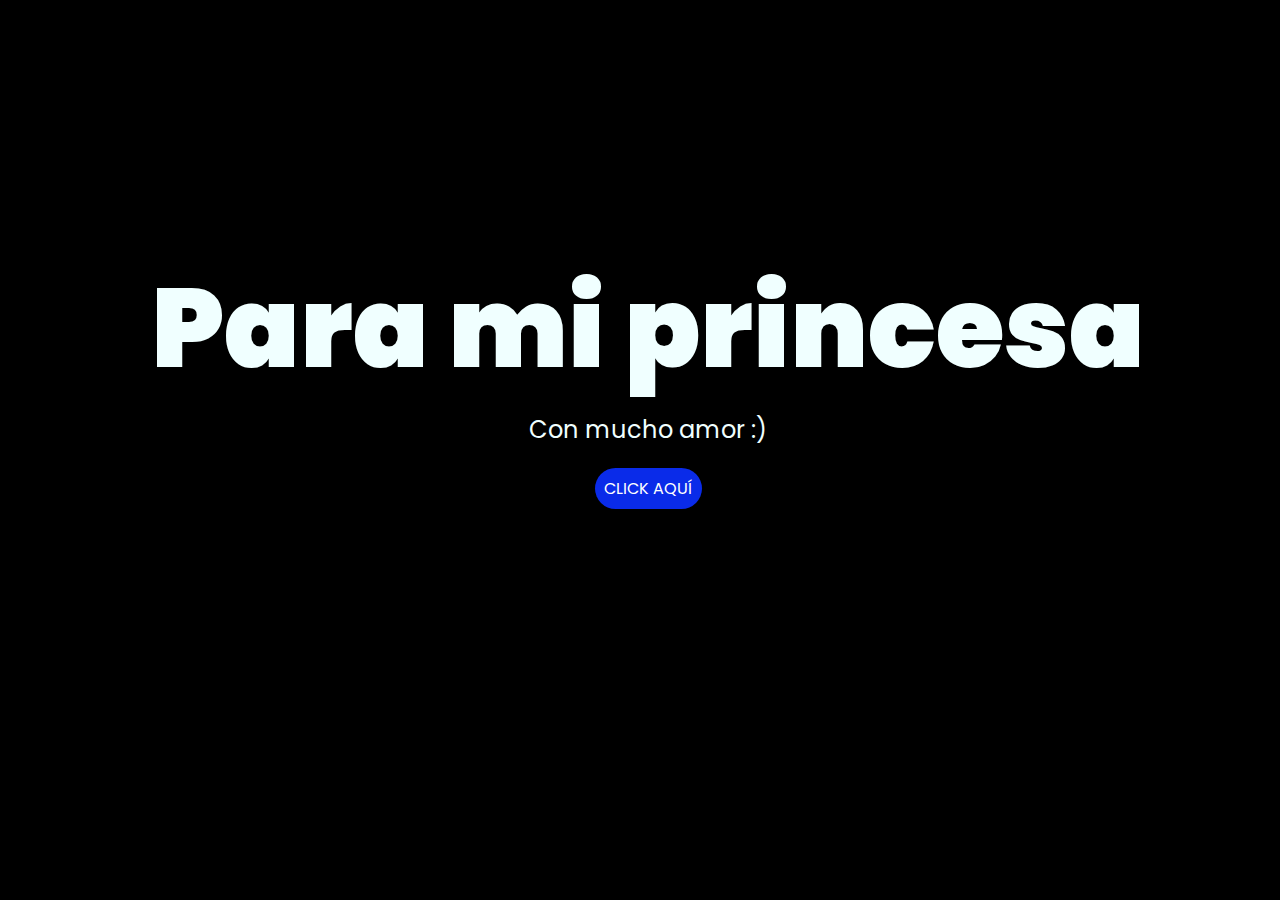
<file: index.html>
<!DOCTYPE html>
<html lang="es">

<head>
    <meta charset="UTF-8">
    <meta http-equiv="X-UA-Compatible" content="IE=edge">
    <meta name="viewport" content="width=device-width, initial-scale=1.0">
    <link rel="stylesheet" href="css/style.css">
    <link rel="icon" href="img/flowers.png" type="image/x-icon">
    <title>Flowers</title>
</head>

<body>
    <div class="greetings">
        <span>Para</span>
        <span> </span>
        <span>mi</span>
        <span> </span>
        <span>princesa</span>
        
    </div>
    <div class="description">
        <span>Con mucho amor :)</span>
    </div>
    <div class="button">
        <button class="botones">
            <a href="pages/flower.html" style="color: #fff;">CLICK AQUÍ</a>
        </button>
    </div>

</body>

</html>
</file>
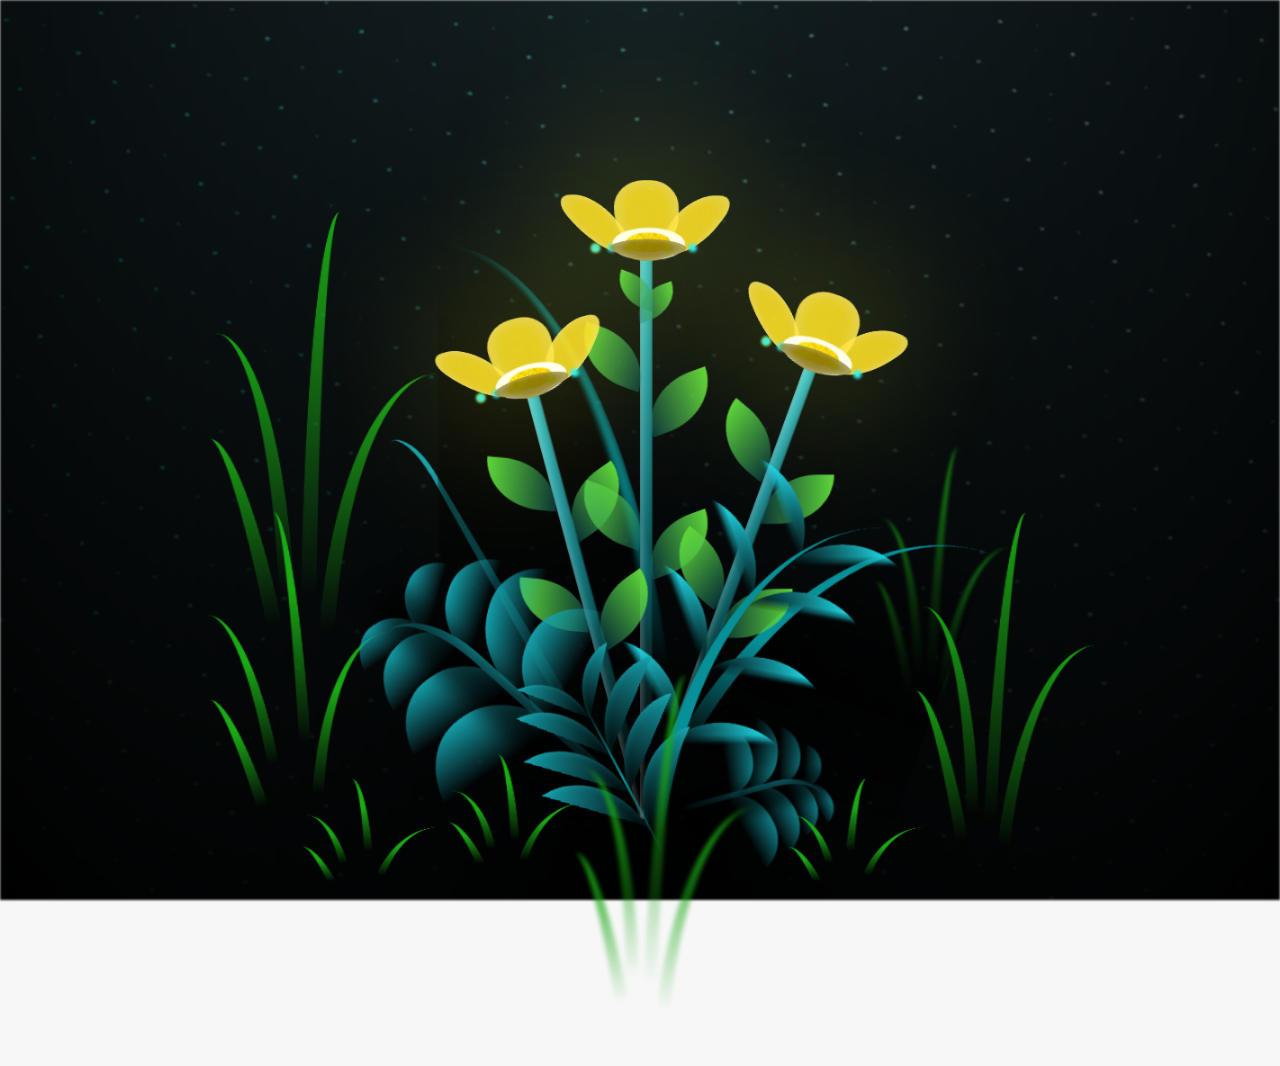
<file: flower.html>
<!DOCTYPE html>
<html lang="es">
  <head>
    <meta charset="UTF-8" />
    <meta http-equiv="X-UA-Compatible" content="IE=edge" />
    <meta name="viewport" content="width=device-width, initial-scale=1.0" />
    <link rel="stylesheet" href="css/main.css" />
    <link rel="icon" href="img/flowers.png" type="image/x-icon" />
    <title>Flower</title>
  </head>
  <body class="container">
    <audio src="sound/ChristianBasso&HaienQiu-Flowers.mp3" autoplay></audio>
    <div id="lyrics">
     
    </div>
    <h1 class="titulo">Estas flores amarillas no son más que un reflejo tímido de la luz que nace en tu sonrisa. Eres el sol que disuelve mis sombras, la melodía que vuelve hermoso el silencio. Gracias por iluminar mi vida con tu presencia</h1>
  
    <div class="night"></div>
    <div class="flowers">
      <div class="flower flower--1">
        <div class="flower__leafs flower__leafs--1">
          <div class="flower__leaf flower__leaf--1"></div>
          <div class="flower__leaf flower__leaf--2"></div>
          <div class="flower__leaf flower__leaf--3"></div>
          <div class="flower__leaf flower__leaf--4"></div>
          <div class="flower__white-circle"></div>

          <div class="flower__light flower__light--1"></div>
          <div class="flower__light flower__light--2"></div>
          <div class="flower__light flower__light--3"></div>
          <div class="flower__light flower__light--4"></div>
          <div class="flower__light flower__light--5"></div>
          <div class="flower__light flower__light--6"></div>
          <div class="flower__light flower__light--7"></div>
          <div class="flower__light flower__light--8"></div>
        </div>
        <div class="flower__line">
          <div class="flower__line__leaf flower__line__leaf--1"></div>
          <div class="flower__line__leaf flower__line__leaf--2"></div>
          <div class="flower__line__leaf flower__line__leaf--3"></div>
          <div class="flower__line__leaf flower__line__leaf--4"></div>
          <div class="flower__line__leaf flower__line__leaf--5"></div>
          <div class="flower__line__leaf flower__line__leaf--6"></div>
        </div>
      </div>

      <div class="flower flower--2">
        <div class="flower__leafs flower__leafs--2">
          <div class="flower__leaf flower__leaf--1"></div>
          <div class="flower__leaf flower__leaf--2"></div>
          <div class="flower__leaf flower__leaf--3"></div>
          <div class="flower__leaf flower__leaf--4"></div>
          <div class="flower__white-circle"></div>

          <div class="flower__light flower__light--1"></div>
          <div class="flower__light flower__light--2"></div>
          <div class="flower__light flower__light--3"></div>
          <div class="flower__light flower__light--4"></div>
          <div class="flower__light flower__light--5"></div>
          <div class="flower__light flower__light--6"></div>
          <div class="flower__light flower__light--7"></div>
          <div class="flower__light flower__light--8"></div>
        </div>
        <div class="flower__line">
          <div class="flower__line__leaf flower__line__leaf--1"></div>
          <div class="flower__line__leaf flower__line__leaf--2"></div>
          <div class="flower__line__leaf flower__line__leaf--3"></div>
          <div class="flower__line__leaf flower__line__leaf--4"></div>
        </div>
      </div>

      <div class="flower flower--3">
        <div class="flower__leafs flower__leafs--3">
          <div class="flower__leaf flower__leaf--1"></div>
          <div class="flower__leaf flower__leaf--2"></div>
          <div class="flower__leaf flower__leaf--3"></div>
          <div class="flower__leaf flower__leaf--4"></div>
          <div class="flower__white-circle"></div>

          <div class="flower__light flower__light--1"></div>
          <div class="flower__light flower__light--2"></div>
          <div class="flower__light flower__light--3"></div>
          <div class="flower__light flower__light--4"></div>
          <div class="flower__light flower__light--5"></div>
          <div class="flower__light flower__light--6"></div>
          <div class="flower__light flower__light--7"></div>
          <div class="flower__light flower__light--8"></div>
        </div>
        <div class="flower__line">
          <div class="flower__line__leaf flower__line__leaf--1"></div>
          <div class="flower__line__leaf flower__line__leaf--2"></div>
          <div class="flower__line__leaf flower__line__leaf--3"></div>
          <div class="flower__line__leaf flower__line__leaf--4"></div>
        </div>
      </div>

      <div class="grow-ans" style="--d: 1.2s">
        <div class="flower__g-long">
          <div class="flower__g-long__top"></div>
          <div class="flower__g-long__bottom"></div>
        </div>
      </div>

      <div class="growing-grass">
        <div class="flower__grass flower__grass--1">
          <div class="flower__grass--top"></div>
          <div class="flower__grass--bottom"></div>
          <div class="flower__grass__leaf flower__grass__leaf--1"></div>
          <div class="flower__grass__leaf flower__grass__leaf--2"></div>
          <div class="flower__grass__leaf flower__grass__leaf--3"></div>
          <div class="flower__grass__leaf flower__grass__leaf--4"></div>
          <div class="flower__grass__leaf flower__grass__leaf--5"></div>
          <div class="flower__grass__leaf flower__grass__leaf--6"></div>
          <div class="flower__grass__leaf flower__grass__leaf--7"></div>
          <div class="flower__grass__leaf flower__grass__leaf--8"></div>
          <div class="flower__grass__overlay"></div>
        </div>
      </div>

      <div class="growing-grass">
        <div class="flower__grass flower__grass--2">
          <div class="flower__grass--top"></div>
          <div class="flower__grass--bottom"></div>
          <div class="flower__grass__leaf flower__grass__leaf--1"></div>
          <div class="flower__grass__leaf flower__grass__leaf--2"></div>
          <div class="flower__grass__leaf flower__grass__leaf--3"></div>
          <div class="flower__grass__leaf flower__grass__leaf--4"></div>
          <div class="flower__grass__leaf flower__grass__leaf--5"></div>
          <div class="flower__grass__leaf flower__grass__leaf--6"></div>
          <div class="flower__grass__leaf flower__grass__leaf--7"></div>
          <div class="flower__grass__leaf flower__grass__leaf--8"></div>
          <div class="flower__grass__overlay"></div>
        </div>
      </div>

      <div class="grow-ans" style="--d: 2.4s">
        <div class="flower__g-right flower__g-right--1">
          <div class="leaf"></div>
        </div>
      </div>

      <div class="grow-ans" style="--d: 2.8s">
        <div class="flower__g-right flower__g-right--2">
          <div class="leaf"></div>
        </div>
      </div>

      <div class="grow-ans" style="--d: 2.8s">
        <div class="flower__g-front">
          <div
            class="flower__g-front__leaf-wrapper flower__g-front__leaf-wrapper--1"
          >
            <div class="flower__g-front__leaf"></div>
          </div>
          <div
            class="flower__g-front__leaf-wrapper flower__g-front__leaf-wrapper--2"
          >
            <div class="flower__g-front__leaf"></div>
          </div>
          <div
            class="flower__g-front__leaf-wrapper flower__g-front__leaf-wrapper--3"
          >
            <div class="flower__g-front__leaf"></div>
          </div>
          <div
            class="flower__g-front__leaf-wrapper flower__g-front__leaf-wrapper--4"
          >
            <div class="flower__g-front__leaf"></div>
          </div>
          <div
            class="flower__g-front__leaf-wrapper flower__g-front__leaf-wrapper--5"
          >
            <div class="flower__g-front__leaf"></div>
          </div>
          <div
            class="flower__g-front__leaf-wrapper flower__g-front__leaf-wrapper--6"
          >
            <div class="flower__g-front__leaf"></div>
          </div>
          <div
            class="flower__g-front__leaf-wrapper flower__g-front__leaf-wrapper--7"
          >
            <div class="flower__g-front__leaf"></div>
          </div>
          <div
            class="flower__g-front__leaf-wrapper flower__g-front__leaf-wrapper--8"
          >
            <div class="flower__g-front__leaf"></div>
          </div>
          <div class="flower__g-front__line"></div>
        </div>
      </div>

      <div class="grow-ans" style="--d: 3.2s">
        <div class="flower__g-fr">
          <div class="leaf"></div>
          <div class="flower__g-fr__leaf flower__g-fr__leaf--1"></div>
          <div class="flower__g-fr__leaf flower__g-fr__leaf--2"></div>
          <div class="flower__g-fr__leaf flower__g-fr__leaf--3"></div>
          <div class="flower__g-fr__leaf flower__g-fr__leaf--4"></div>
          <div class="flower__g-fr__leaf flower__g-fr__leaf--5"></div>
          <div class="flower__g-fr__leaf flower__g-fr__leaf--6"></div>
          <div class="flower__g-fr__leaf flower__g-fr__leaf--7"></div>
          <div class="flower__g-fr__leaf flower__g-fr__leaf--8"></div>
        </div>
      </div>

      <div class="long-g long-g--0">
        <div class="grow-ans" style="--d: 3s">
          <div class="leaf leaf--0"></div>
        </div>
        <div class="grow-ans" style="--d: 2.2s">
          <div class="leaf leaf--1"></div>
        </div>
        <div class="grow-ans" style="--d: 3.4s">
          <div class="leaf leaf--2"></div>
        </div>
        <div class="grow-ans" style="--d: 3.6s">
          <div class="leaf leaf--3"></div>
        </div>
      </div>

      <div class="long-g long-g--1">
        <div class="grow-ans" style="--d: 3.6s">
          <div class="leaf leaf--0"></div>
        </div>
        <div class="grow-ans" style="--d: 3.8s">
          <div class="leaf leaf--1"></div>
        </div>
        <div class="grow-ans" style="--d: 4s">
          <div class="leaf leaf--2"></div>
        </div>
        <div class="grow-ans" style="--d: 4.2s">
          <div class="leaf leaf--3"></div>
        </div>
      </div>

      <div class="long-g long-g--2">
        <div class="grow-ans" style="--d: 4s">
          <div class="leaf leaf--0"></div>
        </div>
        <div class="grow-ans" style="--d: 4.2s">
          <div class="leaf leaf--1"></div>
        </div>
        <div class="grow-ans" style="--d: 4.4s">
          <div class="leaf leaf--2"></div>
        </div>
        <div class="grow-ans" style="--d: 4.6s">
          <div class="leaf leaf--3"></div>
        </div>
      </div>

      <div class="long-g long-g--3">
        <div class="grow-ans" style="--d: 4s">
          <div class="leaf leaf--0"></div>
        </div>
        <div class="grow-ans" style="--d: 4.2s">
          <div class="leaf leaf--1"></div>
        </div>
        <div class="grow-ans" style="--d: 3s">
          <div class="leaf leaf--2"></div>
        </div>
        <div class="grow-ans" style="--d: 3.6s">
          <div class="leaf leaf--3"></div>
        </div>
      </div>

      <div class="long-g long-g--4">
        <div class="grow-ans" style="--d: 4s">
          <div class="leaf leaf--0"></div>
        </div>
        <div class="grow-ans" style="--d: 4.2s">
          <div class="leaf leaf--1"></div>
        </div>
        <div class="grow-ans" style="--d: 3s">
          <div class="leaf leaf--2"></div>
        </div>
        <div class="grow-ans" style="--d: 3.6s">
          <div class="leaf leaf--3"></div>
        </div>
      </div>

      <div class="long-g long-g--5">
        <div class="grow-ans" style="--d: 4s">
          <div class="leaf leaf--0"></div>
        </div>
        <div class="grow-ans" style="--d: 4.2s">
          <div class="leaf leaf--1"></div>
        </div>
        <div class="grow-ans" style="--d: 3s">
          <div class="leaf leaf--2"></div>
        </div>
        <div class="grow-ans" style="--d: 3.6s">
          <div class="leaf leaf--3"></div>
        </div>
      </div>

      <div class="long-g long-g--6">
        <div class="grow-ans" style="--d: 4.2s">
          <div class="leaf leaf--0"></div>
        </div>
        <div class="grow-ans" style="--d: 4.4s">
          <div class="leaf leaf--1"></div>
        </div>
        <div class="grow-ans" style="--d: 4.6s">
          <div class="leaf leaf--2"></div>
        </div>
        <div class="grow-ans" style="--d: 4.8s">
          <div class="leaf leaf--3"></div>
        </div>
      </div>

      <div class="long-g long-g--7">
        <div class="grow-ans" style="--d: 3s">
          <div class="leaf leaf--0"></div>
        </div>
        <div class="grow-ans" style="--d: 3.2s">
          <div class="leaf leaf--1"></div>
        </div>
        <div class="grow-ans" style="--d: 3.5s">
          <div class="leaf leaf--2"></div>
        </div>
        <div class="grow-ans" style="--d: 3.6s">
          <div class="leaf leaf--3"></div>
        </div>
      </div>
    </div>
    <script src="anim.js"></script>
    <script src="main.js"></script>
  </body>
</html>
</file>
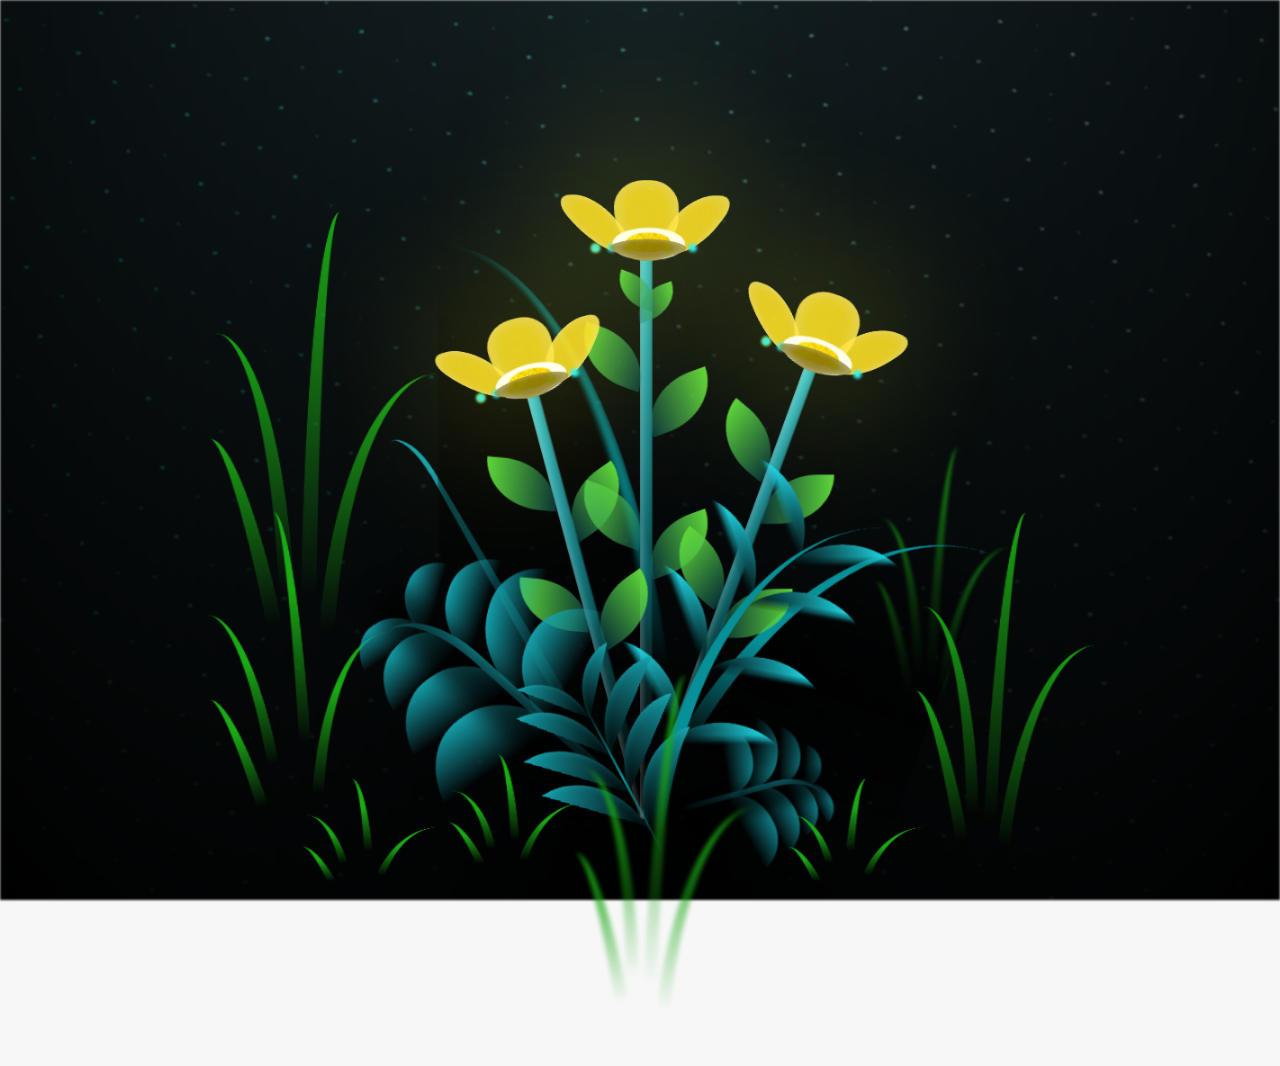
<file: pages/flower.html>
<!DOCTYPE html>
<html lang="es">
  <head>
    <meta charset="UTF-8" />
    <meta http-equiv="X-UA-Compatible" content="IE=edge" />
    <meta name="viewport" content="width=device-width, initial-scale=1.0" />
    <link rel="stylesheet" href="../css/main.css" />
    <link rel="icon" href="../img/flowers.png" type="image/x-icon" />
    <title>Flower</title>
  </head>
  <body class="container">
    <audio src="../sound/ChristianBasso&HaienQiu-Flowers.mp3" autoplay></audio>
    <div id="lyrics">
     
    </div>
    <h1 class="titulo">Estas flores amarillas no son más que un reflejo tímido de la luz que nace en tu sonrisa. Eres el sol que disuelve mis sombras, la melodía que vuelve hermoso el silencio. Gracias por iluminar mi vida con tu presencia</h1>
  
    <div class="night"></div>
    <div class="flowers">
      <div class="flower flower--1">
        <div class="flower__leafs flower__leafs--1">
          <div class="flower__leaf flower__leaf--1"></div>
          <div class="flower__leaf flower__leaf--2"></div>
          <div class="flower__leaf flower__leaf--3"></div>
          <div class="flower__leaf flower__leaf--4"></div>
          <div class="flower__white-circle"></div>

          <div class="flower__light flower__light--1"></div>
          <div class="flower__light flower__light--2"></div>
          <div class="flower__light flower__light--3"></div>
          <div class="flower__light flower__light--4"></div>
          <div class="flower__light flower__light--5"></div>
          <div class="flower__light flower__light--6"></div>
          <div class="flower__light flower__light--7"></div>
          <div class="flower__light flower__light--8"></div>
        </div>
        <div class="flower__line">
          <div class="flower__line__leaf flower__line__leaf--1"></div>
          <div class="flower__line__leaf flower__line__leaf--2"></div>
          <div class="flower__line__leaf flower__line__leaf--3"></div>
          <div class="flower__line__leaf flower__line__leaf--4"></div>
          <div class="flower__line__leaf flower__line__leaf--5"></div>
          <div class="flower__line__leaf flower__line__leaf--6"></div>
        </div>
      </div>

      <div class="flower flower--2">
        <div class="flower__leafs flower__leafs--2">
          <div class="flower__leaf flower__leaf--1"></div>
          <div class="flower__leaf flower__leaf--2"></div>
          <div class="flower__leaf flower__leaf--3"></div>
          <div class="flower__leaf flower__leaf--4"></div>
          <div class="flower__white-circle"></div>

          <div class="flower__light flower__light--1"></div>
          <div class="flower__light flower__light--2"></div>
          <div class="flower__light flower__light--3"></div>
          <div class="flower__light flower__light--4"></div>
          <div class="flower__light flower__light--5"></div>
          <div class="flower__light flower__light--6"></div>
          <div class="flower__light flower__light--7"></div>
          <div class="flower__light flower__light--8"></div>
        </div>
        <div class="flower__line">
          <div class="flower__line__leaf flower__line__leaf--1"></div>
          <div class="flower__line__leaf flower__line__leaf--2"></div>
          <div class="flower__line__leaf flower__line__leaf--3"></div>
          <div class="flower__line__leaf flower__line__leaf--4"></div>
        </div>
      </div>

      <div class="flower flower--3">
        <div class="flower__leafs flower__leafs--3">
          <div class="flower__leaf flower__leaf--1"></div>
          <div class="flower__leaf flower__leaf--2"></div>
          <div class="flower__leaf flower__leaf--3"></div>
          <div class="flower__leaf flower__leaf--4"></div>
          <div class="flower__white-circle"></div>

          <div class="flower__light flower__light--1"></div>
          <div class="flower__light flower__light--2"></div>
          <div class="flower__light flower__light--3"></div>
          <div class="flower__light flower__light--4"></div>
          <div class="flower__light flower__light--5"></div>
          <div class="flower__light flower__light--6"></div>
          <div class="flower__light flower__light--7"></div>
          <div class="flower__light flower__light--8"></div>
        </div>
        <div class="flower__line">
          <div class="flower__line__leaf flower__line__leaf--1"></div>
          <div class="flower__line__leaf flower__line__leaf--2"></div>
          <div class="flower__line__leaf flower__line__leaf--3"></div>
          <div class="flower__line__leaf flower__line__leaf--4"></div>
        </div>
      </div>

      <div class="grow-ans" style="--d: 1.2s">
        <div class="flower__g-long">
          <div class="flower__g-long__top"></div>
          <div class="flower__g-long__bottom"></div>
        </div>
      </div>

      <div class="growing-grass">
        <div class="flower__grass flower__grass--1">
          <div class="flower__grass--top"></div>
          <div class="flower__grass--bottom"></div>
          <div class="flower__grass__leaf flower__grass__leaf--1"></div>
          <div class="flower__grass__leaf flower__grass__leaf--2"></div>
          <div class="flower__grass__leaf flower__grass__leaf--3"></div>
          <div class="flower__grass__leaf flower__grass__leaf--4"></div>
          <div class="flower__grass__leaf flower__grass__leaf--5"></div>
          <div class="flower__grass__leaf flower__grass__leaf--6"></div>
          <div class="flower__grass__leaf flower__grass__leaf--7"></div>
          <div class="flower__grass__leaf flower__grass__leaf--8"></div>
          <div class="flower__grass__overlay"></div>
        </div>
      </div>

      <div class="growing-grass">
        <div class="flower__grass flower__grass--2">
          <div class="flower__grass--top"></div>
          <div class="flower__grass--bottom"></div>
          <div class="flower__grass__leaf flower__grass__leaf--1"></div>
          <div class="flower__grass__leaf flower__grass__leaf--2"></div>
          <div class="flower__grass__leaf flower__grass__leaf--3"></div>
          <div class="flower__grass__leaf flower__grass__leaf--4"></div>
          <div class="flower__grass__leaf flower__grass__leaf--5"></div>
          <div class="flower__grass__leaf flower__grass__leaf--6"></div>
          <div class="flower__grass__leaf flower__grass__leaf--7"></div>
          <div class="flower__grass__leaf flower__grass__leaf--8"></div>
          <div class="flower__grass__overlay"></div>
        </div>
      </div>

      <div class="grow-ans" style="--d: 2.4s">
        <div class="flower__g-right flower__g-right--1">
          <div class="leaf"></div>
        </div>
      </div>

      <div class="grow-ans" style="--d: 2.8s">
        <div class="flower__g-right flower__g-right--2">
          <div class="leaf"></div>
        </div>
      </div>

      <div class="grow-ans" style="--d: 2.8s">
        <div class="flower__g-front">
          <div
            class="flower__g-front__leaf-wrapper flower__g-front__leaf-wrapper--1"
          >
            <div class="flower__g-front__leaf"></div>
          </div>
          <div
            class="flower__g-front__leaf-wrapper flower__g-front__leaf-wrapper--2"
          >
            <div class="flower__g-front__leaf"></div>
          </div>
          <div
            class="flower__g-front__leaf-wrapper flower__g-front__leaf-wrapper--3"
          >
            <div class="flower__g-front__leaf"></div>
          </div>
          <div
            class="flower__g-front__leaf-wrapper flower__g-front__leaf-wrapper--4"
          >
            <div class="flower__g-front__leaf"></div>
          </div>
          <div
            class="flower__g-front__leaf-wrapper flower__g-front__leaf-wrapper--5"
          >
            <div class="flower__g-front__leaf"></div>
          </div>
          <div
            class="flower__g-front__leaf-wrapper flower__g-front__leaf-wrapper--6"
          >
            <div class="flower__g-front__leaf"></div>
          </div>
          <div
            class="flower__g-front__leaf-wrapper flower__g-front__leaf-wrapper--7"
          >
            <div class="flower__g-front__leaf"></div>
          </div>
          <div
            class="flower__g-front__leaf-wrapper flower__g-front__leaf-wrapper--8"
          >
            <div class="flower__g-front__leaf"></div>
          </div>
          <div class="flower__g-front__line"></div>
        </div>
      </div>

      <div class="grow-ans" style="--d: 3.2s">
        <div class="flower__g-fr">
          <div class="leaf"></div>
          <div class="flower__g-fr__leaf flower__g-fr__leaf--1"></div>
          <div class="flower__g-fr__leaf flower__g-fr__leaf--2"></div>
          <div class="flower__g-fr__leaf flower__g-fr__leaf--3"></div>
          <div class="flower__g-fr__leaf flower__g-fr__leaf--4"></div>
          <div class="flower__g-fr__leaf flower__g-fr__leaf--5"></div>
          <div class="flower__g-fr__leaf flower__g-fr__leaf--6"></div>
          <div class="flower__g-fr__leaf flower__g-fr__leaf--7"></div>
          <div class="flower__g-fr__leaf flower__g-fr__leaf--8"></div>
        </div>
      </div>

      <div class="long-g long-g--0">
        <div class="grow-ans" style="--d: 3s">
          <div class="leaf leaf--0"></div>
        </div>
        <div class="grow-ans" style="--d: 2.2s">
          <div class="leaf leaf--1"></div>
        </div>
        <div class="grow-ans" style="--d: 3.4s">
          <div class="leaf leaf--2"></div>
        </div>
        <div class="grow-ans" style="--d: 3.6s">
          <div class="leaf leaf--3"></div>
        </div>
      </div>

      <div class="long-g long-g--1">
        <div class="grow-ans" style="--d: 3.6s">
          <div class="leaf leaf--0"></div>
        </div>
        <div class="grow-ans" style="--d: 3.8s">
          <div class="leaf leaf--1"></div>
        </div>
        <div class="grow-ans" style="--d: 4s">
          <div class="leaf leaf--2"></div>
        </div>
        <div class="grow-ans" style="--d: 4.2s">
          <div class="leaf leaf--3"></div>
        </div>
      </div>

      <div class="long-g long-g--2">
        <div class="grow-ans" style="--d: 4s">
          <div class="leaf leaf--0"></div>
        </div>
        <div class="grow-ans" style="--d: 4.2s">
          <div class="leaf leaf--1"></div>
        </div>
        <div class="grow-ans" style="--d: 4.4s">
          <div class="leaf leaf--2"></div>
        </div>
        <div class="grow-ans" style="--d: 4.6s">
          <div class="leaf leaf--3"></div>
        </div>
      </div>

      <div class="long-g long-g--3">
        <div class="grow-ans" style="--d: 4s">
          <div class="leaf leaf--0"></div>
        </div>
        <div class="grow-ans" style="--d: 4.2s">
          <div class="leaf leaf--1"></div>
        </div>
        <div class="grow-ans" style="--d: 3s">
          <div class="leaf leaf--2"></div>
        </div>
        <div class="grow-ans" style="--d: 3.6s">
          <div class="leaf leaf--3"></div>
        </div>
      </div>

      <div class="long-g long-g--4">
        <div class="grow-ans" style="--d: 4s">
          <div class="leaf leaf--0"></div>
        </div>
        <div class="grow-ans" style="--d: 4.2s">
          <div class="leaf leaf--1"></div>
        </div>
        <div class="grow-ans" style="--d: 3s">
          <div class="leaf leaf--2"></div>
        </div>
        <div class="grow-ans" style="--d: 3.6s">
          <div class="leaf leaf--3"></div>
        </div>
      </div>

      <div class="long-g long-g--5">
        <div class="grow-ans" style="--d: 4s">
          <div class="leaf leaf--0"></div>
        </div>
        <div class="grow-ans" style="--d: 4.2s">
          <div class="leaf leaf--1"></div>
        </div>
        <div class="grow-ans" style="--d: 3s">
          <div class="leaf leaf--2"></div>
        </div>
        <div class="grow-ans" style="--d: 3.6s">
          <div class="leaf leaf--3"></div>
        </div>
      </div>

      <div class="long-g long-g--6">
        <div class="grow-ans" style="--d: 4.2s">
          <div class="leaf leaf--0"></div>
        </div>
        <div class="grow-ans" style="--d: 4.4s">
          <div class="leaf leaf--1"></div>
        </div>
        <div class="grow-ans" style="--d: 4.6s">
          <div class="leaf leaf--2"></div>
        </div>
        <div class="grow-ans" style="--d: 4.8s">
          <div class="leaf leaf--3"></div>
        </div>
      </div>

      <div class="long-g long-g--7">
        <div class="grow-ans" style="--d: 3s">
          <div class="leaf leaf--0"></div>
        </div>
        <div class="grow-ans" style="--d: 3.2s">
          <div class="leaf leaf--1"></div>
        </div>
        <div class="grow-ans" style="--d: 3.5s">
          <div class="leaf leaf--2"></div>
        </div>
        <div class="grow-ans" style="--d: 3.6s">
          <div class="leaf leaf--3"></div>
        </div>
      </div>
    </div>
    <script src="../js/anim.js"></script>
    <script src="../js/main.js"></script>
  </body>
</html>
</file>
<file: css/style.css>
@import url('https://fonts.googleapis.com/css2?family=Poppins:ital,wght@0,500;1,900&display=swap');
*{
    font-family: 'Poppins',cursive;
}
body{
    color: azure;
    width: 100%;
    height: 82vh;
    display: flex;
    flex-direction: column;
    align-items: center;
    justify-content: center;
    background-color: black;
    /* padding-top: -30; */
}

.botones{
    padding: 9px;
    border-radius: 80px;
    background-color: transparent;
    border: none;
}

.botones a{
    background-color: #0a2be9;
    padding: 9px;
    border-radius: 80px;
    -webkit-border-radius: 80px;
    -moz-border-radius: 80px;
    -ms-border-radius: 80px;
    -o-border-radius: 80px;

}

.botones a:focus{
    background-color: rgb(50, 194, 194);
}

.greetings{
    font-size: 7rem;
    font-weight: 900;
}
.greetings > span{
    animation: glow 7.0s ease-in-out infinite;
}
@keyframes glow{
    0%, 100%{
        color: #fff;
        text-shadow: 0 0 12px #39c6d6, 0 0 50px #39c6d6, 0 0 100px #39c6d6;
    }
    10%, 90%{
        color: #111;
        text-shadow: none;
    }
}
.greetings > span:nth-child(2){
    animation-delay: .2s ;
}
.greetings > span:nth-child(3){
    animation-delay: .4s ;
}
.greetings > span:nth-child(4){
    animation-delay: .6s;
}
.greetings > span:nth-child(5){
    animation-delay: .8s;
}
.greetings > span:nth-child(6){
    animation-delay: 1s;
}

.description{
    font-size: 1.5rem;
    margin-bottom: 20px;
}

.button a{
    text-decoration: none;
    font-size: 1rem;
    color: #111;
}

@media screen and (max-width:574px){
    .greetings{
        display: block;
        font-size: 4rem;
        font-weight: 800;
        text-align: center;
    }
    .description{
        font-size: 2rem;
    }
    
    .button a{
        font-size: 1rem;
    }
}
</file>
<file: css/main.css>
*,
*::after,
*::before {
  padding: 0;
  margin: 0;
  box-sizing: border-box;
}

:root {
  --dark-color: #000;
}

body {
  display: flex;
  align-items: flex-end;
  justify-content: center;
  min-height: 100vh;
  background-color: var(--dark-color);
  overflow: hidden;
  perspective: 1000px;
}

#lyrics {
  font-size: 28px;
  font-family: "Franklin Gothic Medium", "Arial Narrow", Arial, sans-serif;
  color: white;
  position: absolute;
  margin-bottom: 20%;
  z-index: 1;
  font-weight: bold;
  letter-spacing: 4px;
}
@media only screen and (max-width: 600px) {
  /* Estilos específicos para dispositivos con un ancho máximo de 600px */
  #lyrics {
      font-size: 14px; /* Reduce el tamaño del texto para dispositivos más pequeños */
      margin-bottom: 530px;
      letter-spacing: 3px;
  }

}
.titulo {
  margin-bottom: 180px;
  font-family: "Arial Narrow", Arial, sans-serif;
  color: yellow;
  position: absolute;
  font-weight: bold;
  letter-spacing: 10px;
  opacity: 0;
  animation: fadeIn 3s ease-in-out forwards;
  text-align: center;
}
@keyframes fadeIn {
  from {
    opacity: 0;
  }
  to {
    opacity: 1;
  }
}

.night {
  z-index: -1;
  position: absolute;
  left: 50%;
  top: 0;
  transform: translateX(-50%);
  width: 100%;
  height: 100%;
  filter: blur(0.1vmin);
  background-image: radial-gradient(
      ellipse at top,
      transparent 0%,
      var(--dark-color)
    ),
    radial-gradient(
      ellipse at bottom,
      var(--dark-color),
      rgba(145, 233, 255, 0.2)
    ),
    repeating-linear-gradient(
      220deg,
      rgb(0, 0, 0) 0px,
      rgb(0, 0, 0) 19px,
      transparent 19px,
      transparent 22px
    ),
    repeating-linear-gradient(
      189deg,
      rgb(0, 0, 0) 0px,
      rgb(0, 0, 0) 19px,
      transparent 19px,
      transparent 22px
    ),
    repeating-linear-gradient(
      148deg,
      rgb(0, 0, 0) 0px,
      rgb(0, 0, 0) 19px,
      transparent 19px,
      transparent 22px
    ),
    linear-gradient(90deg, rgb(0, 255, 250), rgb(240, 240, 240));
}

.flowers {
  position: relative;
  transform: scale(0.9);
  /*margin-bottom: 100px;
  */
}

@media only screen and (max-width: 600px) {
  /* Estilos específicos para dispositivos con un ancho máximo de 600px */
.flowers {
      font-size: 14px;
      margin-bottom: 35%;
      letter-spacing: 3px;
      transform: scale(1.0);
}

}

.flower {
  position: absolute;
  bottom: 10vmin;
  transform-origin: bottom center;
  z-index: 10;
  --fl-speed: 0.8s;
}
.flower--1 {
  -webkit-animation: moving-flower-1 4s linear infinite;
  animation: moving-flower-1 4s linear infinite;
}
.flower--1 .flower__line {
  height: 70vmin;
  -webkit-animation-delay: 0.3s;
  animation-delay: 0.3s;
}
.flower--1 .flower__line__leaf--1 {
  -webkit-animation: blooming-leaf-right var(--fl-speed) 1.6s backwards;
  animation: blooming-leaf-right var(--fl-speed) 1.6s backwards;
}
.flower--1 .flower__line__leaf--2 {
  -webkit-animation: blooming-leaf-right var(--fl-speed) 1.4s backwards;
  animation: blooming-leaf-right var(--fl-speed) 1.4s backwards;
}
.flower--1 .flower__line__leaf--3 {
  -webkit-animation: blooming-leaf-left var(--fl-speed) 1.2s backwards;
  animation: blooming-leaf-left var(--fl-speed) 1.2s backwards;
}
.flower--1 .flower__line__leaf--4 {
  -webkit-animation: blooming-leaf-left var(--fl-speed) 1s backwards;
  animation: blooming-leaf-left var(--fl-speed) 1s backwards;
}
.flower--1 .flower__line__leaf--5 {
  -webkit-animation: blooming-leaf-right var(--fl-speed) 1.8s backwards;
  animation: blooming-leaf-right var(--fl-speed) 1.8s backwards;
}
.flower--1 .flower__line__leaf--6 {
  -webkit-animation: blooming-leaf-left var(--fl-speed) 2s backwards;
  animation: blooming-leaf-left var(--fl-speed) 2s backwards;
}
.flower--2 {
  left: 50%;
  transform: rotate(20deg);
  -webkit-animation: moving-flower-2 4s linear infinite;
  animation: moving-flower-2 4s linear infinite;
}
.flower--2 .flower__line {
  height: 60vmin;
  -webkit-animation-delay: 0.6s;
  animation-delay: 0.6s;
}
.flower--2 .flower__line__leaf--1 {
  -webkit-animation: blooming-leaf-right var(--fl-speed) 1.9s backwards;
  animation: blooming-leaf-right var(--fl-speed) 1.9s backwards;
}
.flower--2 .flower__line__leaf--2 {
  -webkit-animation: blooming-leaf-right var(--fl-speed) 1.7s backwards;
  animation: blooming-leaf-right var(--fl-speed) 1.7s backwards;
}
.flower--2 .flower__line__leaf--3 {
  -webkit-animation: blooming-leaf-left var(--fl-speed) 1.5s backwards;
  animation: blooming-leaf-left var(--fl-speed) 1.5s backwards;
}
.flower--2 .flower__line__leaf--4 {
  -webkit-animation: blooming-leaf-left var(--fl-speed) 1.3s backwards;
  animation: blooming-leaf-left var(--fl-speed) 1.3s backwards;
}
.flower--3 {
  left: 50%;
  transform: rotate(-15deg);
  -webkit-animation: moving-flower-3 4s linear infinite;
  animation: moving-flower-3 4s linear infinite;
}
.flower--3 .flower__line {
  -webkit-animation-delay: 0.9s;
  animation-delay: 0.9s;
}
.flower--3 .flower__line__leaf--1 {
  -webkit-animation: blooming-leaf-right var(--fl-speed) 2.5s backwards;
  animation: blooming-leaf-right var(--fl-speed) 2.5s backwards;
}
.flower--3 .flower__line__leaf--2 {
  -webkit-animation: blooming-leaf-right var(--fl-speed) 2.3s backwards;
  animation: blooming-leaf-right var(--fl-speed) 2.3s backwards;
}
.flower--3 .flower__line__leaf--3 {
  -webkit-animation: blooming-leaf-left var(--fl-speed) 2.1s backwards;
  animation: blooming-leaf-left var(--fl-speed) 2.1s backwards;
}
.flower--3 .flower__line__leaf--4 {
  -webkit-animation: blooming-leaf-left var(--fl-speed) 1.9s backwards;
  animation: blooming-leaf-left var(--fl-speed) 1.9s backwards;
}
.flower__leafs {
  position: relative;
  -webkit-animation: blooming-flower 2s backwards;
  animation: blooming-flower 2s backwards;
}
.flower__leafs--1 {
  -webkit-animation-delay: 1.1s;
  animation-delay: 1.1s;
}
.flower__leafs--2 {
  -webkit-animation-delay: 1.4s;
  animation-delay: 1.4s;
}
.flower__leafs--3 {
  -webkit-animation-delay: 1.7s;
  animation-delay: 1.7s;
}
.flower__leafs::after {
  content: "";
  position: absolute;
  left: 0;
  top: 0;
  transform: translate(-50%, -100%);
  width: 8vmin;
  height: 8vmin;
  background-color: #f9fd25;
  /* background-color: #fd2525; */
  filter: blur(10vmin);
}
.flower__leaf {
  position: absolute;
  bottom: 0;
  left: 50%;
  width: 8vmin;
  height: 11vmin;
  border-radius: 51% 49% 47% 53%/44% 45% 55% 69%;
  background-color: #253bfd;
  background-color: #fddd25;
  transform-origin: bottom center;
  opacity: 0.9;
  box-shadow: inset 0 0 2vmin rgba(255, 255, 255, 0.5);
}
.flower__leaf--1 {
  transform: translate(-10%, 1%) rotateY(40deg) rotateX(-50deg);
}
.flower__leaf--2 {
  transform: translate(-50%, -4%) rotateX(40deg);
}
.flower__leaf--3 {
  transform: translate(-90%, 0%) rotateY(45deg) rotateX(50deg);
}
.flower__leaf--4 {
  width: 8vmin;
  height: 8vmin;
  transform-origin: bottom left;
  border-radius: 4vmin 10vmin 4vmin 4vmin;
  transform: translate(0%, 18%) rotateX(70deg) rotate(-43deg);
  background-color: #7c6901;
  z-index: 1;
  opacity: 0.8;
}
.flower__white-circle {
  position: absolute;
  left: -3.5vmin;
  top: -3vmin;
  width: 9vmin;
  height: 4vmin;
  border-radius: 50%;
  background-color: #fff;
}
.flower__white-circle::after {
  content: "";
  position: absolute;
  left: 50%;
  top: 45%;
  transform: translate(-50%, -50%);
  width: 60%;
  height: 60%;
  border-radius: inherit;
  background-image: repeating-linear-gradient(
      135deg,
      rgba(0, 0, 0, 0.03) 0px,
      rgba(0, 0, 0, 0.03) 1px,
      transparent 1px,
      transparent 12px
    ),
    repeating-linear-gradient(
      45deg,
      rgba(0, 0, 0, 0.03) 0px,
      rgba(0, 0, 0, 0.03) 1px,
      transparent 1px,
      transparent 12px
    ),
    repeating-linear-gradient(
      67.5deg,
      rgba(0, 0, 0, 0.03) 0px,
      rgba(0, 0, 0, 0.03) 1px,
      transparent 1px,
      transparent 12px
    ),
    repeating-linear-gradient(
      135deg,
      rgba(0, 0, 0, 0.03) 0px,
      rgba(0, 0, 0, 0.03) 1px,
      transparent 1px,
      transparent 12px
    ),
    repeating-linear-gradient(
      45deg,
      rgba(0, 0, 0, 0.03) 0px,
      rgba(0, 0, 0, 0.03) 1px,
      transparent 1px,
      transparent 12px
    ),
    repeating-linear-gradient(
      112.5deg,
      rgba(0, 0, 0, 0.03) 0px,
      rgba(0, 0, 0, 0.03) 1px,
      transparent 1px,
      transparent 12px
    ),
    repeating-linear-gradient(
      112.5deg,
      rgba(0, 0, 0, 0.03) 0px,
      rgba(0, 0, 0, 0.03) 1px,
      transparent 1px,
      transparent 12px
    ),
    repeating-linear-gradient(
      45deg,
      rgba(0, 0, 0, 0.03) 0px,
      rgba(0, 0, 0, 0.03) 1px,
      transparent 1px,
      transparent 12px
    ),
    repeating-linear-gradient(
      22.5deg,
      rgba(0, 0, 0, 0.03) 0px,
      rgba(0, 0, 0, 0.03) 1px,
      transparent 1px,
      transparent 12px
    ),
    repeating-linear-gradient(
      45deg,
      rgba(0, 0, 0, 0.03) 0px,
      rgba(0, 0, 0, 0.03) 1px,
      transparent 1px,
      transparent 12px
    ),
    repeating-linear-gradient(
      22.5deg,
      rgba(0, 0, 0, 0.03) 0px,
      rgba(0, 0, 0, 0.03) 1px,
      transparent 1px,
      transparent 12px
    ),
    repeating-linear-gradient(
      135deg,
      rgba(0, 0, 0, 0.03) 0px,
      rgba(0, 0, 0, 0.03) 1px,
      transparent 1px,
      transparent 12px
    ),
    repeating-linear-gradient(
      157.5deg,
      rgba(0, 0, 0, 0.03) 0px,
      rgba(0, 0, 0, 0.03) 1px,
      transparent 1px,
      transparent 12px
    ),
    repeating-linear-gradient(
      67.5deg,
      rgba(0, 0, 0, 0.03) 0px,
      rgba(0, 0, 0, 0.03) 1px,
      transparent 1px,
      transparent 12px
    ),
    repeating-linear-gradient(
      67.5deg,
      rgba(0, 0, 0, 0.03) 0px,
      rgba(0, 0, 0, 0.03) 1px,
      transparent 1px,
      transparent 12px
    ),
    linear-gradient(90deg, rgb(255, 235, 18), rgb(255, 206, 0));
}
.flower__line {
  height: 55vmin;
  width: 1.5vmin;
  background-image: linear-gradient(
      to left,
      rgba(0, 0, 0, 0.2),
      transparent,
      rgba(255, 255, 255, 0.2)
    ),
    linear-gradient(to top, transparent 10%, #14757a, #39c6d6);
  box-shadow: inset 0 0 2px rgba(0, 0, 0, 0.5);
  -webkit-animation: grow-flower-tree 4s backwards;
  animation: grow-flower-tree 4s backwards;
}
.flower__line__leaf {
  --w: 7vmin;
  --h: calc(var(--w) + 2vmin);
  position: absolute;
  top: 20%;
  left: 90%;
  width: var(--w);
  height: var(--h);
  border-top-right-radius: var(--h);
  border-bottom-left-radius: var(--h);
  background-image: linear-gradient(to top, rgba(20, 117, 122, 0.4), #5ed639);
}
.flower__line__leaf--1 {
  transform: rotate(70deg) rotateY(30deg);
}
.flower__line__leaf--2 {
  top: 45%;
  transform: rotate(70deg) rotateY(30deg);
}
.flower__line__leaf--3,
.flower__line__leaf--4,
.flower__line__leaf--6 {
  border-top-right-radius: 0;
  border-bottom-left-radius: 0;
  border-top-left-radius: var(--h);
  border-bottom-right-radius: var(--h);
  left: -460%;
  top: 12%;
  transform: rotate(-70deg) rotateY(30deg);
}
.flower__line__leaf--4 {
  top: 40%;
}
.flower__line__leaf--5 {
  top: 0;
  transform-origin: left;
  transform: rotate(70deg) rotateY(30deg) scale(0.6);
}
.flower__line__leaf--6 {
  top: -2%;
  left: -450%;
  transform-origin: right;
  transform: rotate(-70deg) rotateY(30deg) scale(0.6);
}
.flower__light {
  position: absolute;
  bottom: 0vmin;
  width: 1vmin;
  height: 1vmin;
  background-color: rgb(255, 251, 0);
  border-radius: 50%;
  filter: blur(0.2vmin);
  -webkit-animation: light-ans 4s linear infinite backwards;
  animation: light-ans 4s linear infinite backwards;
}
.flower__light:nth-child(odd) {
  background-color: #23f0ff;
}
.flower__light--1 {
  left: -2vmin;
  -webkit-animation-delay: 1s;
  animation-delay: 1s;
}
.flower__light--2 {
  left: 3vmin;
  -webkit-animation-delay: 0.5s;
  animation-delay: 0.5s;
}
.flower__light--3 {
  left: -6vmin;
  -webkit-animation-delay: 0.3s;
  animation-delay: 0.3s;
}
.flower__light--4 {
  left: 6vmin;
  -webkit-animation-delay: 0.9s;
  animation-delay: 0.9s;
}
.flower__light--5 {
  left: -1vmin;
  -webkit-animation-delay: 1.5s;
  animation-delay: 1.5s;
}
.flower__light--6 {
  left: -4vmin;
  -webkit-animation-delay: 3s;
  animation-delay: 3s;
}
.flower__light--7 {
  left: 3vmin;
  -webkit-animation-delay: 2s;
  animation-delay: 2s;
}
.flower__light--8 {
  left: -6vmin;
  -webkit-animation-delay: 3.5s;
  animation-delay: 3.5s;
}
.flower__grass {
  --c: #159faa;
  --line-w: 1.5vmin;
  position: absolute;
  bottom: 12vmin;
  left: -7vmin;
  display: flex;
  flex-direction: column;
  align-items: flex-end;
  z-index: 20;
  transform-origin: bottom center;
  transform: rotate(-48deg) rotateY(40deg);
}
.flower__grass--1 {
  -webkit-animation: moving-grass 2s linear infinite;
  animation: moving-grass 2s linear infinite;
}
.flower__grass--2 {
  left: 2vmin;
  bottom: 10vmin;
  transform: scale(0.5) rotate(75deg) rotateX(10deg) rotateY(-200deg);
  opacity: 0.8;
  z-index: 0;
  -webkit-animation: moving-grass--2 1.5s linear infinite;
  animation: moving-grass--2 1.5s linear infinite;
}
.flower__grass--top {
  width: 7vmin;
  height: 10vmin;
  border-top-right-radius: 100%;
  border-right: var(--line-w) solid var(--c);
  transform-origin: bottom center;
  transform: rotate(-2deg);
}
.flower__grass--bottom {
  margin-top: -2px;
  width: var(--line-w);
  height: 25vmin;
  background-image: linear-gradient(to top, transparent, var(--c));
}
.flower__grass__leaf {
  --size: 10vmin;
  position: absolute;
  width: calc(var(--size) * 2.1);
  height: var(--size);
  border-top-left-radius: var(--size);
  border-top-right-radius: var(--size);
  background-image: linear-gradient(
    to top,
    transparent,
    transparent 30%,
    var(--c)
  );
  z-index: 100;
}
.flower__grass__leaf--1 {
  top: -6%;
  left: 30%;
  --size: 6vmin;
  transform: rotate(-20deg);
  -webkit-animation: growing-grass-ans--1 2s 2.6s backwards;
  animation: growing-grass-ans--1 2s 2.6s backwards;
}
@-webkit-keyframes growing-grass-ans--1 {
  0% {
    transform-origin: bottom left;
    transform: rotate(-20deg) scale(0);
  }
}
@keyframes growing-grass-ans--1 {
  0% {
    transform-origin: bottom left;
    transform: rotate(-20deg) scale(0);
  }
}
.flower__grass__leaf--2 {
  top: -5%;
  left: -110%;
  --size: 6vmin;
  transform: rotate(10deg);
  -webkit-animation: growing-grass-ans--2 2s 2.4s linear backwards;
  animation: growing-grass-ans--2 2s 2.4s linear backwards;
}
@-webkit-keyframes growing-grass-ans--2 {
  0% {
    transform-origin: bottom right;
    transform: rotate(10deg) scale(0);
  }
}
@keyframes growing-grass-ans--2 {
  0% {
    transform-origin: bottom right;
    transform: rotate(10deg) scale(0);
  }
}
.flower__grass__leaf--3 {
  top: 5%;
  left: 60%;
  --size: 8vmin;
  transform: rotate(-18deg) rotateX(-20deg);
  -webkit-animation: growing-grass-ans--3 2s 2.2s linear backwards;
  animation: growing-grass-ans--3 2s 2.2s linear backwards;
}
@-webkit-keyframes growing-grass-ans--3 {
  0% {
    transform-origin: bottom left;
    transform: rotate(-18deg) rotateX(-20deg) scale(0);
  }
}
@keyframes growing-grass-ans--3 {
  0% {
    transform-origin: bottom left;
    transform: rotate(-18deg) rotateX(-20deg) scale(0);
  }
}
.flower__grass__leaf--4 {
  top: 6%;
  left: -135%;
  --size: 8vmin;
  transform: rotate(2deg);
  -webkit-animation: growing-grass-ans--4 2s 2s linear backwards;
  animation: growing-grass-ans--4 2s 2s linear backwards;
}
@-webkit-keyframes growing-grass-ans--4 {
  0% {
    transform-origin: bottom right;
    transform: rotate(2deg) scale(0);
  }
}
@keyframes growing-grass-ans--4 {
  0% {
    transform-origin: bottom right;
    transform: rotate(2deg) scale(0);
  }
}
.flower__grass__leaf--5 {
  top: 20%;
  left: 60%;
  --size: 10vmin;
  transform: rotate(-24deg) rotateX(-20deg);
  -webkit-animation: growing-grass-ans--5 2s 1.8s linear backwards;
  animation: growing-grass-ans--5 2s 1.8s linear backwards;
}
@-webkit-keyframes growing-grass-ans--5 {
  0% {
    transform-origin: bottom left;
    transform: rotate(-24deg) rotateX(-20deg) scale(0);
  }
}
@keyframes growing-grass-ans--5 {
  0% {
    transform-origin: bottom left;
    transform: rotate(-24deg) rotateX(-20deg) scale(0);
  }
}
.flower__grass__leaf--6 {
  top: 22%;
  left: -180%;
  --size: 10vmin;
  transform: rotate(10deg);
  -webkit-animation: growing-grass-ans--6 2s 1.6s linear backwards;
  animation: growing-grass-ans--6 2s 1.6s linear backwards;
}
@-webkit-keyframes growing-grass-ans--6 {
  0% {
    transform-origin: bottom right;
    transform: rotate(10deg) scale(0);
  }
}
@keyframes growing-grass-ans--6 {
  0% {
    transform-origin: bottom right;
    transform: rotate(10deg) scale(0);
  }
}
.flower__grass__leaf--7 {
  top: 39%;
  left: 70%;
  --size: 10vmin;
  transform: rotate(-10deg);
  -webkit-animation: growing-grass-ans--7 2s 1.4s linear backwards;
  animation: growing-grass-ans--7 2s 1.4s linear backwards;
}
@-webkit-keyframes growing-grass-ans--7 {
  0% {
    transform-origin: bottom left;
    transform: rotate(-10deg) scale(0);
  }
}
@keyframes growing-grass-ans--7 {
  0% {
    transform-origin: bottom left;
    transform: rotate(-10deg) scale(0);
  }
}
.flower__grass__leaf--8 {
  top: 40%;
  left: -215%;
  --size: 11vmin;
  transform: rotate(10deg);
  -webkit-animation: growing-grass-ans--8 2s 1.2s linear backwards;
  animation: growing-grass-ans--8 2s 1.2s linear backwards;
}
@-webkit-keyframes growing-grass-ans--8 {
  0% {
    transform-origin: bottom right;
    transform: rotate(10deg) scale(0);
  }
}
@keyframes growing-grass-ans--8 {
  0% {
    transform-origin: bottom right;
    transform: rotate(10deg) scale(0);
  }
}
.flower__grass__overlay {
  position: absolute;
  top: -10%;
  right: 0%;
  width: 100%;
  height: 100%;
  background-color: rgba(0, 0, 0, 0.6);
  filter: blur(1.5vmin);
  z-index: 100;
}
.flower__g-long {
  --w: 2vmin;
  --h: 6vmin;
  --c: #159faa;
  position: absolute;
  bottom: 10vmin;
  left: -3vmin;
  transform-origin: bottom center;
  transform: rotate(-30deg) rotateY(-20deg);
  display: flex;
  flex-direction: column;
  align-items: flex-end;
  -webkit-animation: flower-g-long-ans 3s linear infinite;
  animation: flower-g-long-ans 3s linear infinite;
}
@-webkit-keyframes flower-g-long-ans {
  0%,
  100% {
    transform: rotate(-30deg) rotateY(-20deg);
  }
  50% {
    transform: rotate(-32deg) rotateY(-20deg);
  }
}
@keyframes flower-g-long-ans {
  0%,
  100% {
    transform: rotate(-30deg) rotateY(-20deg);
  }
  50% {
    transform: rotate(-32deg) rotateY(-20deg);
  }
}
.flower__g-long__top {
  top: calc(var(--h) * -1);
  width: calc(var(--w) + 1vmin);
  height: var(--h);
  border-top-right-radius: 100%;
  border-right: 0.7vmin solid var(--c);
  transform: translate(-0.7vmin, 1vmin);
}
.flower__g-long__bottom {
  width: var(--w);
  height: 50vmin;
  transform-origin: bottom center;
  background-image: linear-gradient(to top, transparent 30%, var(--c));
  box-shadow: inset 0 0 2px rgba(0, 0, 0, 0.5);
  -webkit-clip-path: polygon(35% 0, 65% 1%, 100% 100%, 0% 100%);
  clip-path: polygon(35% 0, 65% 1%, 100% 100%, 0% 100%);
}
.flower__g-right {
  position: absolute;
  bottom: 6vmin;
  left: -2vmin;
  transform-origin: bottom left;
  transform: rotate(20deg);
}
.flower__g-right .leaf {
  width: 30vmin;
  height: 50vmin;
  border-top-left-radius: 100%;
  border-left: 2vmin solid #079097;
  background-image: linear-gradient(
    to bottom,
    transparent,
    var(--dark-color) 60%
  );
  -webkit-mask-image: linear-gradient(to top, transparent 30%, #079097 60%);
}
.flower__g-right--1 {
  -webkit-animation: flower-g-right-ans 2.5s linear infinite;
  animation: flower-g-right-ans 2.5s linear infinite;
}
.flower__g-right--2 {
  left: 5vmin;
  transform: rotateY(-180deg);
  -webkit-animation: flower-g-right-ans--2 3s linear infinite;
  animation: flower-g-right-ans--2 3s linear infinite;
}
.flower__g-right--2 .leaf {
  height: 75vmin;
  filter: blur(0.3vmin);
  opacity: 0.8;
}
@-webkit-keyframes flower-g-right-ans {
  0%,
  100% {
    transform: rotate(20deg);
  }
  50% {
    transform: rotate(24deg) rotateX(-20deg);
  }
}
@keyframes flower-g-right-ans {
  0%,
  100% {
    transform: rotate(20deg);
  }
  50% {
    transform: rotate(24deg) rotateX(-20deg);
  }
}
@-webkit-keyframes flower-g-right-ans--2 {
  0%,
  100% {
    transform: rotateY(-180deg) rotate(0deg) rotateX(-20deg);
  }
  50% {
    transform: rotateY(-180deg) rotate(6deg) rotateX(-20deg);
  }
}
@keyframes flower-g-right-ans--2 {
  0%,
  100% {
    transform: rotateY(-180deg) rotate(0deg) rotateX(-20deg);
  }
  50% {
    transform: rotateY(-180deg) rotate(6deg) rotateX(-20deg);
  }
}
.flower__g-front {
  position: absolute;
  bottom: 6vmin;
  left: 2.5vmin;
  z-index: 100;
  transform-origin: bottom center;
  transform: rotate(-28deg) rotateY(30deg) scale(1.04);
  -webkit-animation: flower__g-front-ans 2s linear infinite;
  animation: flower__g-front-ans 2s linear infinite;
}
@-webkit-keyframes flower__g-front-ans {
  0%,
  100% {
    transform: rotate(-28deg) rotateY(30deg) scale(1.04);
  }
  50% {
    transform: rotate(-35deg) rotateY(40deg) scale(1.04);
  }
}
@keyframes flower__g-front-ans {
  0%,
  100% {
    transform: rotate(-28deg) rotateY(30deg) scale(1.04);
  }
  50% {
    transform: rotate(-35deg) rotateY(40deg) scale(1.04);
  }
}
.flower__g-front__line {
  width: 0.3vmin;
  height: 20vmin;
  background-image: linear-gradient(
    to top,
    transparent,
    #079097,
    transparent 100%
  );
  position: relative;
}
.flower__g-front__leaf-wrapper {
  position: absolute;
  top: 0;
  left: 0;
  transform-origin: bottom left;
  transform: rotate(10deg);
}
.flower__g-front__leaf-wrapper:nth-child(even) {
  left: 0vmin;
  transform: rotateY(-180deg) rotate(5deg);
  -webkit-animation: flower__g-front__leaf-left-ans 1s ease-in backwards;
  animation: flower__g-front__leaf-left-ans 1s ease-in backwards;
}
.flower__g-front__leaf-wrapper:nth-child(odd) {
  -webkit-animation: flower__g-front__leaf-ans 1s ease-in backwards;
  animation: flower__g-front__leaf-ans 1s ease-in backwards;
}
.flower__g-front__leaf-wrapper--1 {
  top: -8vmin;
  transform: scale(0.7);
  -webkit-animation: flower__g-front__leaf-ans 1s 5.5s ease-in backwards !important;
  animation: flower__g-front__leaf-ans 1s 5.5s ease-in backwards !important;
}
.flower__g-front__leaf-wrapper--2 {
  top: -8vmin;
  transform: rotateY(-180deg) scale(0.7) !important;
  -webkit-animation: flower__g-front__leaf-left-ans-2 1s 4.6s ease-in backwards !important;
  animation: flower__g-front__leaf-left-ans-2 1s 4.6s ease-in backwards !important;
}
.flower__g-front__leaf-wrapper--3 {
  top: -3vmin;
  -webkit-animation: flower__g-front__leaf-ans 1s 4.6s ease-in backwards;
  animation: flower__g-front__leaf-ans 1s 4.6s ease-in backwards;
}
.flower__g-front__leaf-wrapper--4 {
  top: -3vmin;
  transform: rotateY(-180deg) scale(0.9) !important;
  -webkit-animation: flower__g-front__leaf-left-ans-2 1s 4.6s ease-in backwards !important;
  animation: flower__g-front__leaf-left-ans-2 1s 4.6s ease-in backwards !important;
}
@-webkit-keyframes flower__g-front__leaf-left-ans-2 {
  0% {
    transform: rotateY(-180deg) scale(0);
  }
}
@keyframes flower__g-front__leaf-left-ans-2 {
  0% {
    transform: rotateY(-180deg) scale(0);
  }
}
.flower__g-front__leaf-wrapper--5,
.flower__g-front__leaf-wrapper--6 {
  top: 2vmin;
}
.flower__g-front__leaf-wrapper--7,
.flower__g-front__leaf-wrapper--8 {
  top: 6.5vmin;
}
.flower__g-front__leaf-wrapper--2 {
  -webkit-animation-delay: 5.2s !important;
  animation-delay: 5.2s !important;
}
.flower__g-front__leaf-wrapper--3 {
  -webkit-animation-delay: 4.9s !important;
  animation-delay: 4.9s !important;
}
.flower__g-front__leaf-wrapper--5 {
  -webkit-animation-delay: 4.3s !important;
  animation-delay: 4.3s !important;
}
.flower__g-front__leaf-wrapper--6 {
  -webkit-animation-delay: 4.1s !important;
  animation-delay: 4.1s !important;
}
.flower__g-front__leaf-wrapper--7 {
  -webkit-animation-delay: 3.8s !important;
  animation-delay: 3.8s !important;
}
.flower__g-front__leaf-wrapper--8 {
  -webkit-animation-delay: 3.5s !important;
  animation-delay: 3.5s !important;
}
@-webkit-keyframes flower__g-front__leaf-ans {
  0% {
    transform: rotate(10deg) scale(0);
  }
}
@keyframes flower__g-front__leaf-ans {
  0% {
    transform: rotate(10deg) scale(0);
  }
}
@-webkit-keyframes flower__g-front__leaf-left-ans {
  0% {
    transform: rotateY(-180deg) rotate(5deg) scale(0);
  }
}
@keyframes flower__g-front__leaf-left-ans {
  0% {
    transform: rotateY(-180deg) rotate(5deg) scale(0);
  }
}
.flower__g-front__leaf {
  width: 10vmin;
  height: 10vmin;
  border-radius: 100% 0% 0% 100%/100% 100% 0% 0%;
  box-shadow: inset 0 2px 1vmin hsla(184deg, 97%, 58%, 0.2);
  background-image: linear-gradient(
      to bottom left,
      transparent,
      var(--dark-color)
    ),
    linear-gradient(to bottom right, #159faa 50%, transparent 50%, transparent);
  -webkit-mask-image: linear-gradient(
    to bottom right,
    #159faa 50%,
    transparent 50%,
    transparent
  );
  mask-image: linear-gradient(
    to bottom right,
    #159faa 50%,
    transparent 50%,
    transparent
  );
}
.flower__g-fr {
  position: absolute;
  bottom: -4vmin;
  left: vmin;
  transform-origin: bottom left;
  z-index: 10;
  -webkit-animation: flower__g-fr-ans 2s linear infinite;
  animation: flower__g-fr-ans 2s linear infinite;
}
@-webkit-keyframes flower__g-fr-ans {
  0%,
  100% {
    transform: rotate(2deg);
  }
  50% {
    transform: rotate(4deg);
  }
}
@keyframes flower__g-fr-ans {
  0%,
  100% {
    transform: rotate(2deg);
  }
  50% {
    transform: rotate(4deg);
  }
}
.flower__g-fr .leaf {
  width: 30vmin;
  height: 50vmin;
  border-top-left-radius: 100%;
  border-left: 2vmin solid #079097;
  -webkit-mask-image: linear-gradient(to top, transparent 25%, #079097 50%);
  position: relative;
  z-index: 1;
}
.flower__g-fr__leaf {
  position: absolute;
  top: 0;
  left: 0;
  width: 10vmin;
  height: 10vmin;
  border-radius: 100% 0% 0% 100%/100% 100% 0% 0%;
  box-shadow: inset 0 2px 1vmin hsla(184deg, 97%, 58%, 0.2);
  background-image: linear-gradient(
      to bottom left,
      transparent,
      var(--dark-color) 98%
    ),
    linear-gradient(to bottom right, #23f0ff 45%, transparent 50%, transparent);
  -webkit-mask-image: linear-gradient(
    135deg,
    #159faa 40%,
    transparent 50%,
    transparent
  );
}
.flower__g-fr__leaf--1 {
  left: 20vmin;
  transform: rotate(45deg);
  -webkit-animation: flower__g-fr-leaft-ans-1 0.5s 5.2s linear backwards;
  animation: flower__g-fr-leaft-ans-1 0.5s 5.2s linear backwards;
}
@-webkit-keyframes flower__g-fr-leaft-ans-1 {
  0% {
    transform-origin: left;
    transform: rotate(45deg) scale(0);
  }
}
@keyframes flower__g-fr-leaft-ans-1 {
  0% {
    transform-origin: left;
    transform: rotate(45deg) scale(0);
  }
}
.flower__g-fr__leaf--2 {
  left: 12vmin;
  top: -7vmin;
  transform: rotate(25deg) rotateY(-180deg);
  -webkit-animation: flower__g-fr-leaft-ans-6 0.5s 5s linear backwards;
  animation: flower__g-fr-leaft-ans-6 0.5s 5s linear backwards;
}
.flower__g-fr__leaf--3 {
  left: 15vmin;
  top: 6vmin;
  transform: rotate(55deg);
  -webkit-animation: flower__g-fr-leaft-ans-5 0.5s 4.8s linear backwards;
  animation: flower__g-fr-leaft-ans-5 0.5s 4.8s linear backwards;
}
.flower__g-fr__leaf--4 {
  left: 6vmin;
  top: -2vmin;
  transform: rotate(25deg) rotateY(-180deg);
  -webkit-animation: flower__g-fr-leaft-ans-6 0.5s 4.6s linear backwards;
  animation: flower__g-fr-leaft-ans-6 0.5s 4.6s linear backwards;
}
.flower__g-fr__leaf--5 {
  left: 10vmin;
  top: 14vmin;
  transform: rotate(55deg);
  -webkit-animation: flower__g-fr-leaft-ans-5 0.5s 4.4s linear backwards;
  animation: flower__g-fr-leaft-ans-5 0.5s 4.4s linear backwards;
}
@-webkit-keyframes flower__g-fr-leaft-ans-5 {
  0% {
    transform-origin: left;
    transform: rotate(55deg) scale(0);
  }
}
@keyframes flower__g-fr-leaft-ans-5 {
  0% {
    transform-origin: left;
    transform: rotate(55deg) scale(0);
  }
}
.flower__g-fr__leaf--6 {
  left: 0vmin;
  top: 6vmin;
  transform: rotate(25deg) rotateY(-180deg);
  -webkit-animation: flower__g-fr-leaft-ans-6 0.5s 4.2s linear backwards;
  animation: flower__g-fr-leaft-ans-6 0.5s 4.2s linear backwards;
}
@-webkit-keyframes flower__g-fr-leaft-ans-6 {
  0% {
    transform-origin: right;
    transform: rotate(25deg) rotateY(-180deg) scale(0);
  }
}
@keyframes flower__g-fr-leaft-ans-6 {
  0% {
    transform-origin: right;
    transform: rotate(25deg) rotateY(-180deg) scale(0);
  }
}
.flower__g-fr__leaf--7 {
  left: 5vmin;
  top: 22vmin;
  transform: rotate(45deg);
  -webkit-animation: flower__g-fr-leaft-ans-7 0.5s 4s linear backwards;
  animation: flower__g-fr-leaft-ans-7 0.5s 4s linear backwards;
}
@-webkit-keyframes flower__g-fr-leaft-ans-7 {
  0% {
    transform-origin: left;
    transform: rotate(45deg) scale(0);
  }
}
@keyframes flower__g-fr-leaft-ans-7 {
  0% {
    transform-origin: left;
    transform: rotate(45deg) scale(0);
  }
}
.flower__g-fr__leaf--8 {
  left: -4vmin;
  top: 15vmin;
  transform: rotate(15deg) rotateY(-180deg);
  -webkit-animation: flower__g-fr-leaft-ans-8 0.5s 3.8s linear backwards;
  animation: flower__g-fr-leaft-ans-8 0.5s 3.8s linear backwards;
}
@-webkit-keyframes flower__g-fr-leaft-ans-8 {
  0% {
    transform-origin: right;
    transform: rotate(15deg) rotateY(-180deg) scale(0);
  }
}
@keyframes flower__g-fr-leaft-ans-8 {
  0% {
    transform-origin: right;
    transform: rotate(15deg) rotateY(-180deg) scale(0);
  }
}

.long-g {
  position: absolute;
  bottom: 25vmin;
  left: -42vmin;
  transform-origin: bottom left;
}
.long-g--1 {
  bottom: 0vmin;
  transform: scale(0.8) rotate(-5deg);
}
.long-g--1 .leaf {
  -webkit-mask-image: linear-gradient(
    to top,
    transparent 40%,
    #079097 80%
  ) !important;
}
.long-g--1 .leaf--1 {
  --w: 5vmin;
  --h: 60vmin;
  left: -2vmin;
  transform: rotate(3deg) rotateY(-180deg);
}
.long-g--2,
.long-g--3 {
  bottom: -3vmin;
  left: -35vmin;
  transform-origin: center;
  transform: scale(0.6) rotateX(60deg);
}
.long-g--2 .leaf,
.long-g--3 .leaf {
  -webkit-mask-image: linear-gradient(
    to top,
    transparent 50%,
    #079097 80%
  ) !important;
}
.long-g--2 .leaf--1,
.long-g--3 .leaf--1 {
  left: -1vmin;
  transform: rotateY(-180deg);
}
.long-g--3 {
  left: -17vmin;
  bottom: 0vmin;
}
.long-g--3 .leaf {
  -webkit-mask-image: linear-gradient(
    to top,
    transparent 40%,
    #079097 80%
  ) !important;
}
.long-g--4 {
  left: 25vmin;
  bottom: -3vmin;
  transform-origin: center;
  transform: scale(0.6) rotateX(60deg);
}
.long-g--4 .leaf {
  -webkit-mask-image: linear-gradient(
    to top,
    transparent 50%,
    #079097 80%
  ) !important;
}
.long-g--5 {
  left: 42vmin;
  bottom: 0vmin;
  transform: scale(0.8) rotate(2deg);
}
.long-g--6 {
  left: 0vmin;
  bottom: -20vmin;
  z-index: 100;
  filter: blur(0.3vmin);
  transform: scale(0.8) rotate(2deg);
}
.long-g--7 {
  left: 35vmin;
  bottom: 20vmin;
  z-index: -1;
  filter: blur(0.3vmin);
  transform: scale(0.6) rotate(2deg);
  opacity: 0.7;
}
.long-g .leaf {
  --w: 15vmin;
  --h: 40vmin;
  --c: #1aaa15;
  position: absolute;
  bottom: 0;
  width: var(--w);
  height: var(--h);
  border-top-left-radius: 100%;
  border-left: 2vmin solid var(--c);
  -webkit-mask-image: linear-gradient(
    to top,
    transparent 20%,
    var(--dark-color)
  );
  transform-origin: bottom center;
}
.long-g .leaf--0 {
  left: 2vmin;
  -webkit-animation: leaf-ans-1 4s linear infinite;
  animation: leaf-ans-1 4s linear infinite;
}
.long-g .leaf--1 {
  --w: 5vmin;
  --h: 60vmin;
  -webkit-animation: leaf-ans-1 4s linear infinite;
  animation: leaf-ans-1 4s linear infinite;
}
.long-g .leaf--2 {
  --w: 10vmin;
  --h: 40vmin;
  left: -0.5vmin;
  bottom: 5vmin;
  transform-origin: bottom left;
  transform: rotateY(-180deg);
  -webkit-animation: leaf-ans-2 3s linear infinite;
  animation: leaf-ans-2 3s linear infinite;
}
.long-g .leaf--3 {
  --w: 5vmin;
  --h: 30vmin;
  left: -1vmin;
  bottom: 3.2vmin;
  transform-origin: bottom left;
  transform: rotate(-10deg) rotateY(-180deg);
  -webkit-animation: leaf-ans-3 3s linear infinite;
  animation: leaf-ans-3 3s linear infinite;
}

@-webkit-keyframes leaf-ans-1 {
  0%,
  100% {
    transform: rotate(-5deg) scale(1);
  }
  50% {
    transform: rotate(5deg) scale(1.1);
  }
}

@keyframes leaf-ans-1 {
  0%,
  100% {
    transform: rotate(-5deg) scale(1);
  }
  50% {
    transform: rotate(5deg) scale(1.1);
  }
}
@-webkit-keyframes leaf-ans-2 {
  0%,
  100% {
    transform: rotateY(-180deg) rotate(5deg);
  }
  50% {
    transform: rotateY(-180deg) rotate(0deg) scale(1.1);
  }
}
@keyframes leaf-ans-2 {
  0%,
  100% {
    transform: rotateY(-180deg) rotate(5deg);
  }
  50% {
    transform: rotateY(-180deg) rotate(0deg) scale(1.1);
  }
}
@-webkit-keyframes leaf-ans-3 {
  0%,
  100% {
    transform: rotate(-10deg) rotateY(-180deg);
  }
  50% {
    transform: rotate(-20deg) rotateY(-180deg);
  }
}
@keyframes leaf-ans-3 {
  0%,
  100% {
    transform: rotate(-10deg) rotateY(-180deg);
  }
  50% {
    transform: rotate(-20deg) rotateY(-180deg);
  }
}
.grow-ans {
  -webkit-animation: grow-ans 2s var(--d) backwards;
  animation: grow-ans 2s var(--d) backwards;
}

@-webkit-keyframes grow-ans {
  0% {
    transform: scale(0);
    opacity: 0;
  }
}

@keyframes grow-ans {
  0% {
    transform: scale(0);
    opacity: 0;
  }
}
@-webkit-keyframes light-ans {
  0% {
    opacity: 0;
    transform: translateY(0vmin);
  }
  25% {
    opacity: 1;
    transform: translateY(-5vmin) translateX(-2vmin);
  }
  50% {
    opacity: 1;
    transform: translateY(-15vmin) translateX(2vmin);
    filter: blur(0.2vmin);
  }
  75% {
    transform: translateY(-20vmin) translateX(-2vmin);
    filter: blur(0.2vmin);
  }
  100% {
    transform: translateY(-30vmin);
    opacity: 0;
    filter: blur(1vmin);
  }
}
@keyframes light-ans {
  0% {
    opacity: 0;
    transform: translateY(0vmin);
  }
  25% {
    opacity: 1;
    transform: translateY(-5vmin) translateX(-2vmin);
  }
  50% {
    opacity: 1;
    transform: translateY(-15vmin) translateX(2vmin);
    filter: blur(0.2vmin);
  }
  75% {
    transform: translateY(-20vmin) translateX(-2vmin);
    filter: blur(0.2vmin);
  }
  100% {
    transform: translateY(-30vmin);
    opacity: 0;
    filter: blur(1vmin);
  }
}
@-webkit-keyframes moving-flower-1 {
  0%,
  100% {
    transform: rotate(2deg);
  }
  50% {
    transform: rotate(-2deg);
  }
}
@keyframes moving-flower-1 {
  0%,
  100% {
    transform: rotate(2deg);
  }
  50% {
    transform: rotate(-2deg);
  }
}
@-webkit-keyframes moving-flower-2 {
  0%,
  100% {
    transform: rotate(18deg);
  }
  50% {
    transform: rotate(14deg);
  }
}
@keyframes moving-flower-2 {
  0%,
  100% {
    transform: rotate(18deg);
  }
  50% {
    transform: rotate(14deg);
  }
}
@-webkit-keyframes moving-flower-3 {
  0%,
  100% {
    transform: rotate(-18deg);
  }
  50% {
    transform: rotate(-20deg) rotateY(-10deg);
  }
}
@keyframes moving-flower-3 {
  0%,
  100% {
    transform: rotate(-18deg);
  }
  50% {
    transform: rotate(-20deg) rotateY(-10deg);
  }
}
@-webkit-keyframes blooming-leaf-right {
  0% {
    transform-origin: left;
    transform: rotate(70deg) rotateY(30deg) scale(0);
  }
}
@keyframes blooming-leaf-right {
  0% {
    transform-origin: left;
    transform: rotate(70deg) rotateY(30deg) scale(0);
  }
}
@-webkit-keyframes blooming-leaf-left {
  0% {
    transform-origin: right;
    transform: rotate(-70deg) rotateY(30deg) scale(0);
  }
}
@keyframes blooming-leaf-left {
  0% {
    transform-origin: right;
    transform: rotate(-70deg) rotateY(30deg) scale(0);
  }
}
@-webkit-keyframes grow-flower-tree {
  0% {
    height: 0;
    border-radius: 1vmin;
  }
}
@keyframes grow-flower-tree {
  0% {
    height: 0;
    border-radius: 1vmin;
  }
}
@-webkit-keyframes blooming-flower {
  0% {
    transform: scale(0);
  }
}
@keyframes blooming-flower {
  0% {
    transform: scale(0);
  }
}
@-webkit-keyframes moving-grass {
  0%,
  100% {
    transform: rotate(-48deg) rotateY(40deg);
  }
  50% {
    transform: rotate(-50deg) rotateY(40deg);
  }
}
@keyframes moving-grass {
  0%,
  100% {
    transform: rotate(-48deg) rotateY(40deg);
  }
  50% {
    transform: rotate(-50deg) rotateY(40deg);
  }
}
@-webkit-keyframes moving-grass--2 {
  0%,
  100% {
    transform: scale(0.5) rotate(75deg) rotateX(10deg) rotateY(-200deg);
  }
  50% {
    transform: scale(0.5) rotate(79deg) rotateX(10deg) rotateY(-200deg);
  }
}
@keyframes moving-grass--2 {
  0%,
  100% {
    transform: scale(0.5) rotate(75deg) rotateX(10deg) rotateY(-200deg);
  }
  50% {
    transform: scale(0.5) rotate(79deg) rotateX(10deg) rotateY(-200deg);
  }
}
.growing-grass {
  -webkit-animation: growing-grass-ans 1s 2s backwards;
  animation: growing-grass-ans 1s 2s backwards;
}

@-webkit-keyframes growing-grass-ans {
  0% {
    transform: scale(0);
  }
}

@keyframes growing-grass-ans {
  0% {
    transform: scale(0);
  }
}
.container * {
  -webkit-animation-play-state: paused !important;
  animation-play-state: paused !important;
} /*# sourceMappingURL=main.css.map */


/* Reset de estilos básicos */
body, h1, p {
  margin: 0;
  padding: 0;
}

/* Estilos generales */
body {
  font-family: 'Arial', sans-serif;
  background-color: #f7f7f7;
  color: #333;
}

.container {
  max-width: 1200px;
  margin: 0 auto;
  padding: 20px;
}

h1 {
  font-size: 2em;
  line-height: 1.5;
  margin-bottom: 20px;
}

/* Media Queries para tamaños de pantalla diferentes */
@media screen and (max-width: 600px) {
  /* Estilos para pantallas pequeñas */
  h1 {
      font-size: 1.5em;
  }
}

@media screen and (min-width: 601px) and (max-width: 1024px) {
  /* Estilos para pantallas medianas */
  h1 {
      font-size: 1.8em;
  }
}

@media screen and (min-width: 1025px) {
  /* Estilos para pantallas grandes */
  h1 {
      font-size: 2em;
  }
}

/* Agregar más estilos según sea necesario */
</file>
